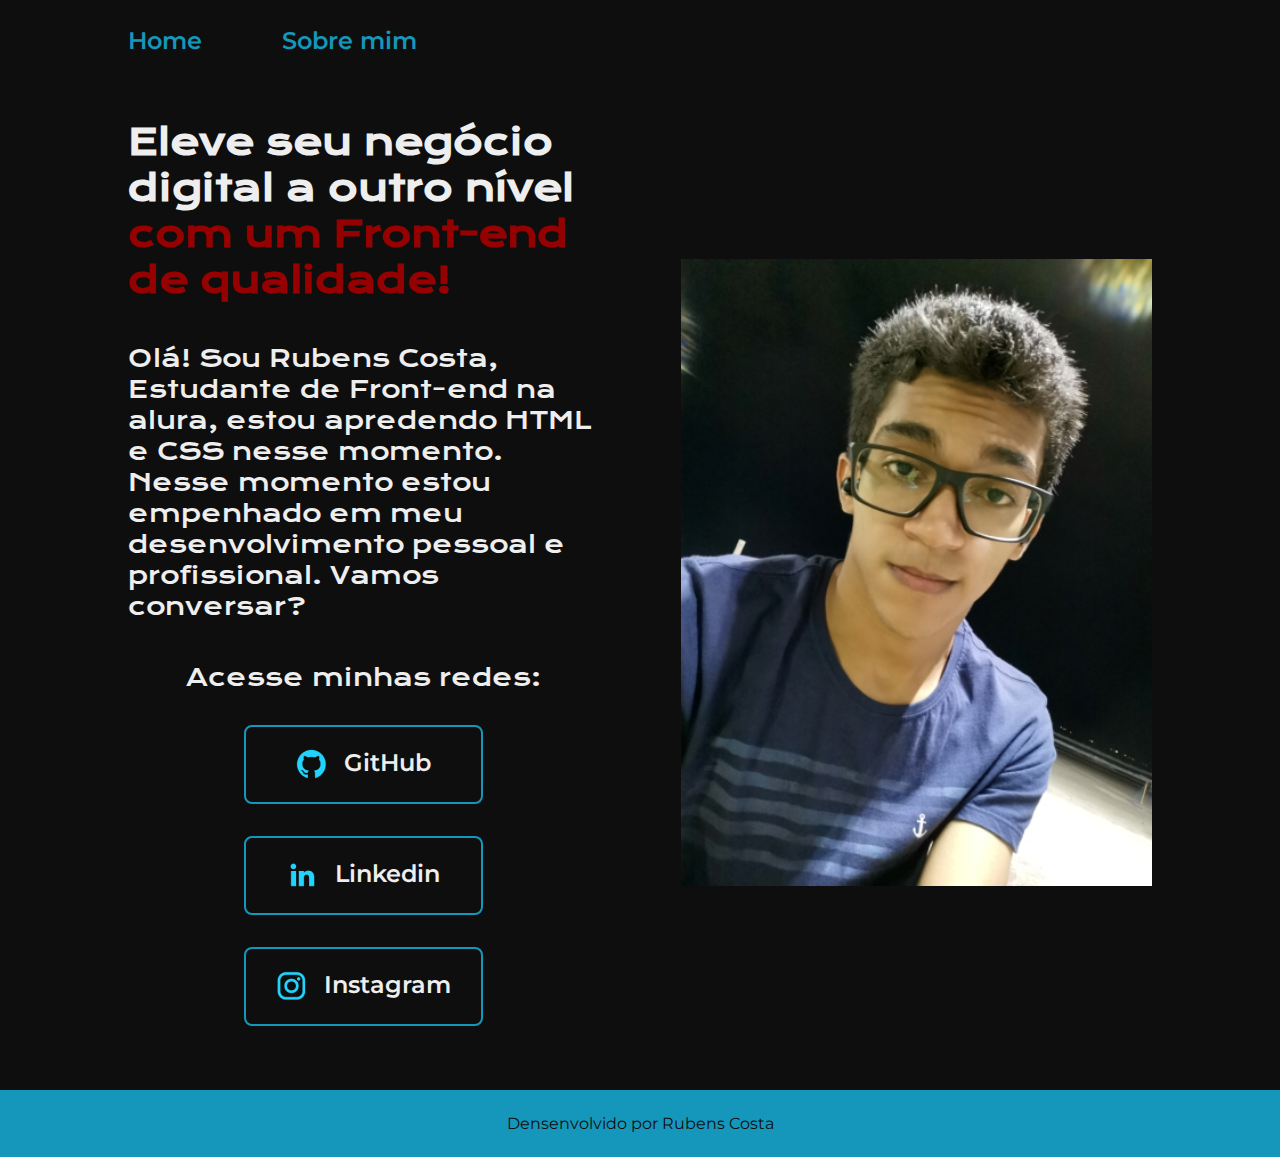
<file: index.html>
<!DOCTYPE html>
<html lang="pt-br">

<head>
    <meta charset="UTF-8">
    <meta http-equiv="X-UA-Compatible" content="IE=edge">
    <meta name="viewport" content="width=device-width, initial-scale=1.0">
    <title>Portifolio</title>
    <link rel="stylesheet" href="./style/style.css">
</head>

<body>
    <header class="cabecalho">
        <nav class="cabecalho__menu">
            <a class="cabecalho__menu__link" href="index.html">Home</a>
            <a class="cabecalho__menu__link" href="about.html">Sobre mim</a>

        </nav>
    </header>
    <main class="apresentacao">
        <section class="apresentacao__conteudo">
            <h1 class="apresentacao__conteudo__titulo">Eleve seu negócio digital a outro nível<strong 
            class="titulo-destaque"> com um Front-end de qualidade!
            </strong></h1>
            <p class="apresentacao__conteudo__texto">Olá! Sou Rubens Costa, Estudante de
            Front-end na alura, estou apredendo HTML e
            CSS nesse momento. Nesse momento estou empenhado em meu desenvolvimento pessoal e profissional. Vamos
            conversar?</p>
            <div class="apresentacao__links">
                <h2 class="apresentacao__links__subtitulo">Acesse minhas redes: </h2>
                <a class="apresentacao__links__navegacao" href="https://github.com/RubensCosta22">
                    <img src="./assets/github.png">
                    GitHub
                </a>               
                <a class="apresentacao__links__navegacao" href="https://www.linkedin.com/in/rubens-henrique-ribeiro-da-costa-467873102/">
                    <img src="./assets/linkedin.png">
                    Linkedin
                </a>
                <a class="apresentacao__links__navegacao" href="https://www.instagram.com/rubens19962/">
                    <img src="./assets/instagram.png">
                    Instagram
                </a>
            </div>
        </section>
        <img class="apresentacao__imagem" src="./assets/img.jpg" alt="Foto de perfil Rubens ">
    </main>
    <footer class="rodape">
        <p>Densenvolvido por Rubens Costa</p>
    </footer>
</body>

</html>
</file>
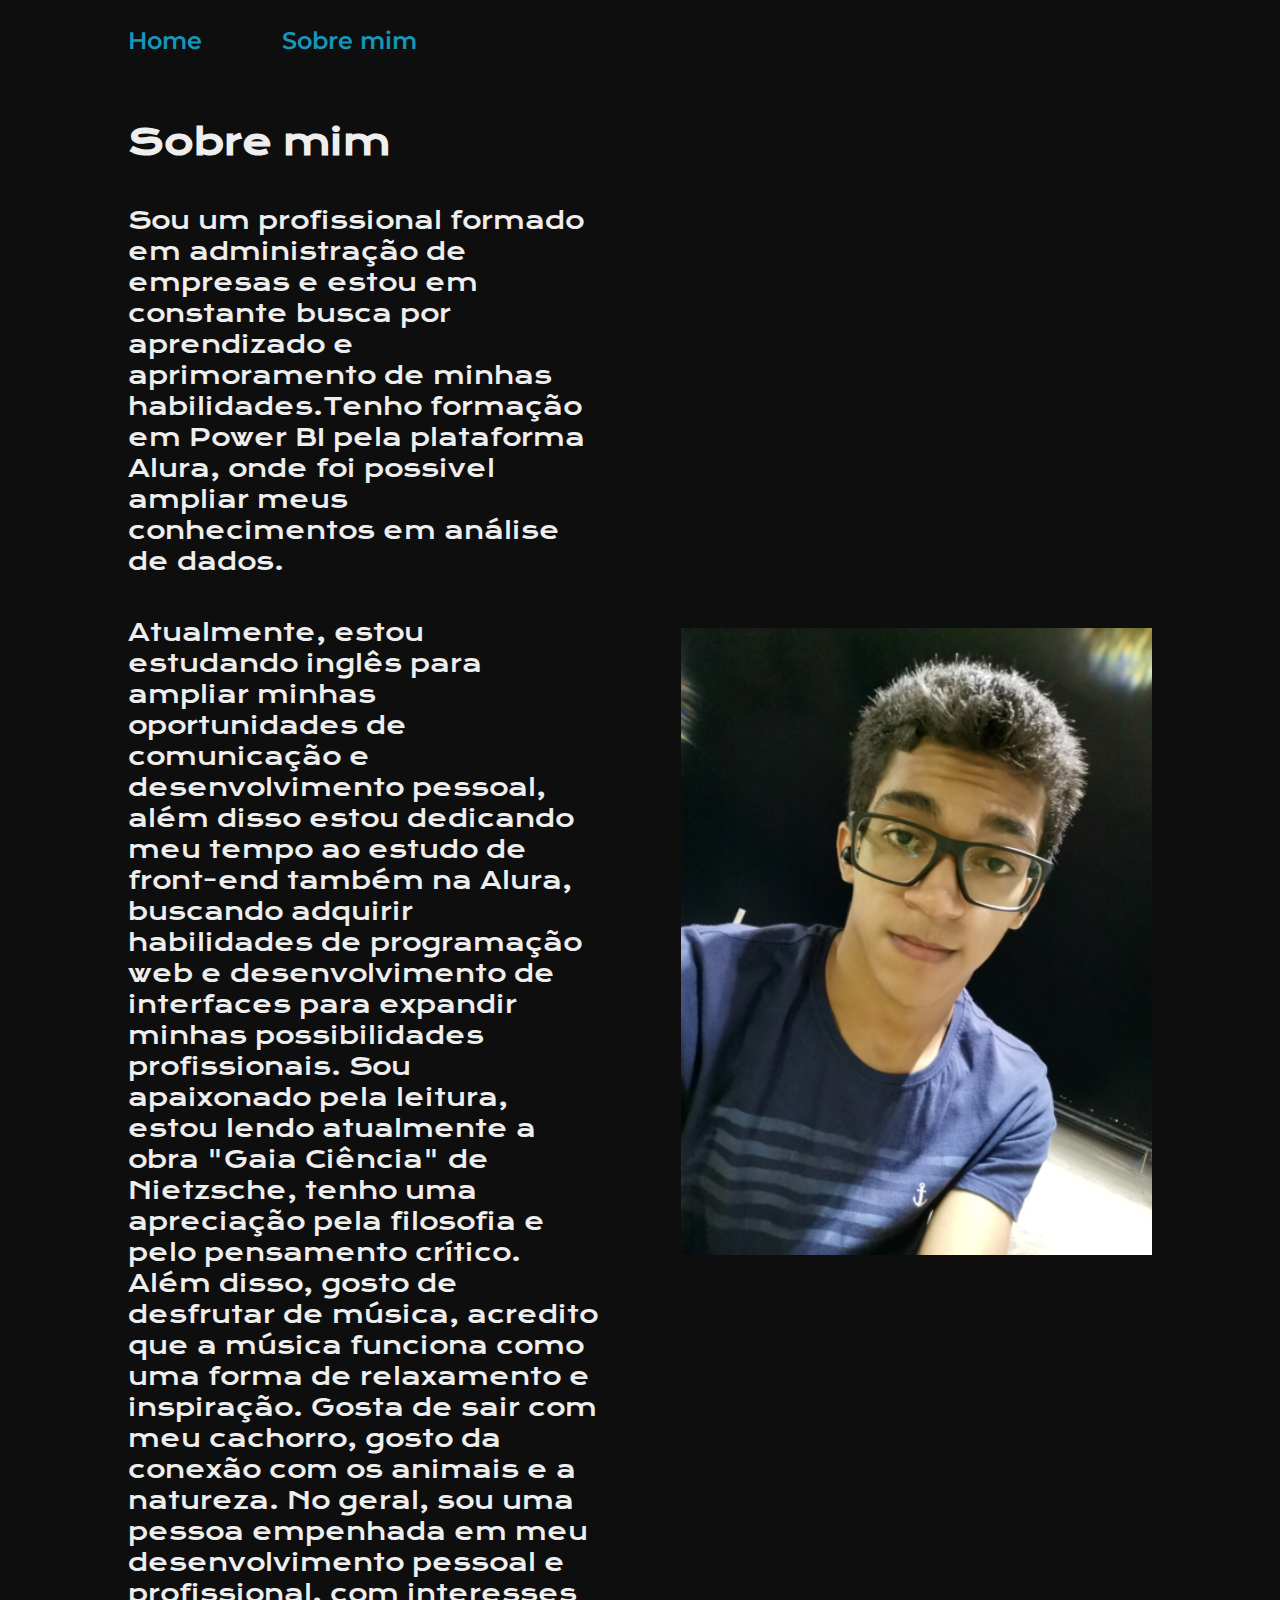
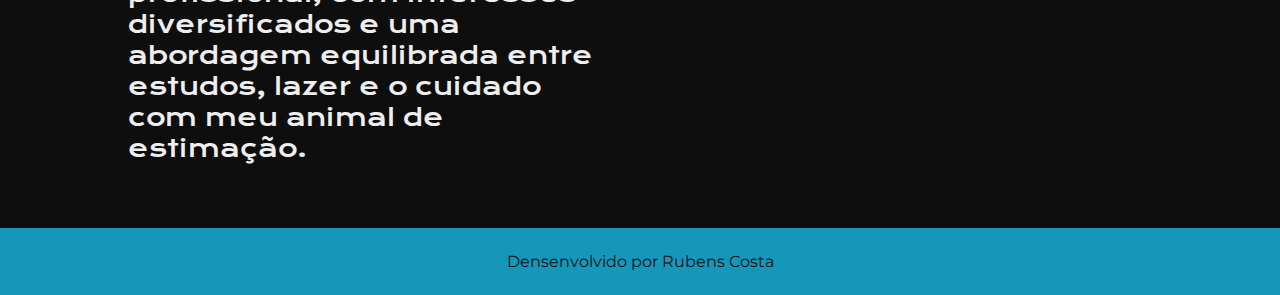
<file: about.html>
<!DOCTYPE html>
<html lang="pt-br">
<head>
    <meta charset="UTF-8">
    <meta http-equiv="X-UA-Compatible" content="IE=edge">
    <meta name="viewport" content="width=device-width, initial-scale=1.0">
    <title>Sobre mim</title>
    <link rel="stylesheet" href="./style/style.css">
</head>
<body>
    <header class="cabecalho">
        <nav class="cabecalho__menu">
            <a class="cabecalho__menu__link" href="index.html">Home</a>
            <a class="cabecalho__menu__link" href="about.html">Sobre mim</a>
    </header>

    <main class="apresentacao">
      <section class="apresentacao__conteudo">
        <h1 class="apresentacao__conteudo__titulo">Sobre mim</h1>
        <p class="apresentacao__conteudo__texto">Sou um profissional formado em administração de empresas e estou em constante busca por aprendizado e aprimoramento de minhas habilidades.Tenho formação em Power BI pela plataforma Alura, onde foi possivel ampliar meus conhecimentos em análise de dados.</p>
        <p class="apresentacao__conteudo__texto">
         Atualmente, estou estudando inglês para ampliar minhas oportunidades de comunicação e desenvolvimento pessoal, além disso estou dedicando meu tempo ao estudo de front-end também na Alura, buscando adquirir habilidades de programação web e desenvolvimento de interfaces para expandir minhas possibilidades profissionais. Sou apaixonado pela leitura, estou lendo atualmente a obra "Gaia Ciência" de Nietzsche, tenho uma apreciação pela filosofia e pelo pensamento crítico. Além disso, gosto de desfrutar de música, acredito que a música funciona como uma forma de relaxamento e inspiração. Gosta de sair com meu cachorro, gosto da conexão com os animais e a natureza. No geral, sou uma pessoa empenhada em meu desenvolvimento pessoal e profissional, com interesses diversificados e uma abordagem equilibrada entre estudos, lazer e o cuidado com meu animal de estimação.   
        </p>
      </section>  
      <img class="apresentacao__imagem" src="./assets/img.jpg" alt="Foto de perfil Rubens">
    
    </main>

    <footer class="rodape">
        <p>Densenvolvido por Rubens Costa</p>
    </footer>

    </footer>
</body>
</html>
</file>
<file: style/style.css>
@import url('https://fonts.googleapis.com/css2?family=Krona+One&family=Montserrat:wght@400;600&display=swap');

:root{
    --cor-primaria :#0F0E0E;
    --cor-secundaria:#EEEEEE;
    --cor-terciaria:#1597BB; 
    --cor-especial:#950101;
    --cor-hover:#541212; 

    --fonte-primaria:'Krona One', sans-serif;
    --font-secundaria:'Montserrat', sans-serif;
}

*{
    margin: 0;
    padding: 0;
}

body{
    box-sizing: border-box;
    background-color:var(--cor-primaria);
    color: var(--cor-secundaria)
}
.cabecalho{
    padding:2% 0% 0% 10%;
}
.cabecalho__menu{
    display: flex;
    gap: 80px;
}
.cabecalho__menu__link{
    font-family:var(--font-secundaria);
    font-size: 1.5rem;
    font-weight:600;
    color:var(--cor-terciaria);
    text-decoration: none;
}

.apresentacao{
    padding: 5% 10%;
    display: flex;
    align-items: center;
    justify-content: space-between;
    gap: 5.13rem;
}
.apresentacao__conteudo{
    width: 50%;
    display: flex;
    flex-direction: column;
    gap: 40px;
}

.apresentacao__conteudo__titulo{
    font-size: 2.25rem;
    font-family: var(--fonte-primaria);
}
.titulo-destaque{
    color: var(--cor-especial);
}

.apresentacao__conteudo__texto{
    font-size: 1.5rem;
    font-family: var(--fonte-primaria);
    
}

.apresentacao__links{
    display: flex;
    flex-direction: column;
    align-items: center;
    justify-content: space-between;
    gap: 32px;
}

.apresentacao__links__subtitulo{
    font-family:var(--fonte-primaria);
    font-weight: 400;
    font-size: 1.5rem;
}
.apresentacao__links__navegacao{
    display: flex;
    justify-content:center;
    gap: 16px;
    border: 2px solid var(--cor-terciaria);
    width: 50%;
    text-align: center;
    border-radius: 8px;
    font-size: 1.5rem;
    font-weight: 600;
    padding: 21.5px 0;
    text-decoration: none;
    color: var(--cor-secundaria);
    font-family: var(--font-secundaria);
}

.apresentacao__links__navegacao:hover{
    background-color:var(--cor-hover);
}

.apresentacao__imagem{
    width: 50%;
}
.rodape{
    padding:24px;
    color:var(--cor-primaria);
    background-color: var(--cor-terciaria);
    text-align: center;
    font-family: var(--font-secundaria);
    font-weight: 400;
    
}

@media(max-width:1200px){
    .cabecalho{
        padding: 10%;
    }
    .cabecalho__menu{
        justify-content: center;  
    }
    .apresentacao{
        flex-direction: column-reverse;
        padding: 5%;
    }
    .apresentacao__conteudo{
        width:auto;
    }
    .apresentacao__links__navegacao{
        width: 19rem;
    }
}
</file>
